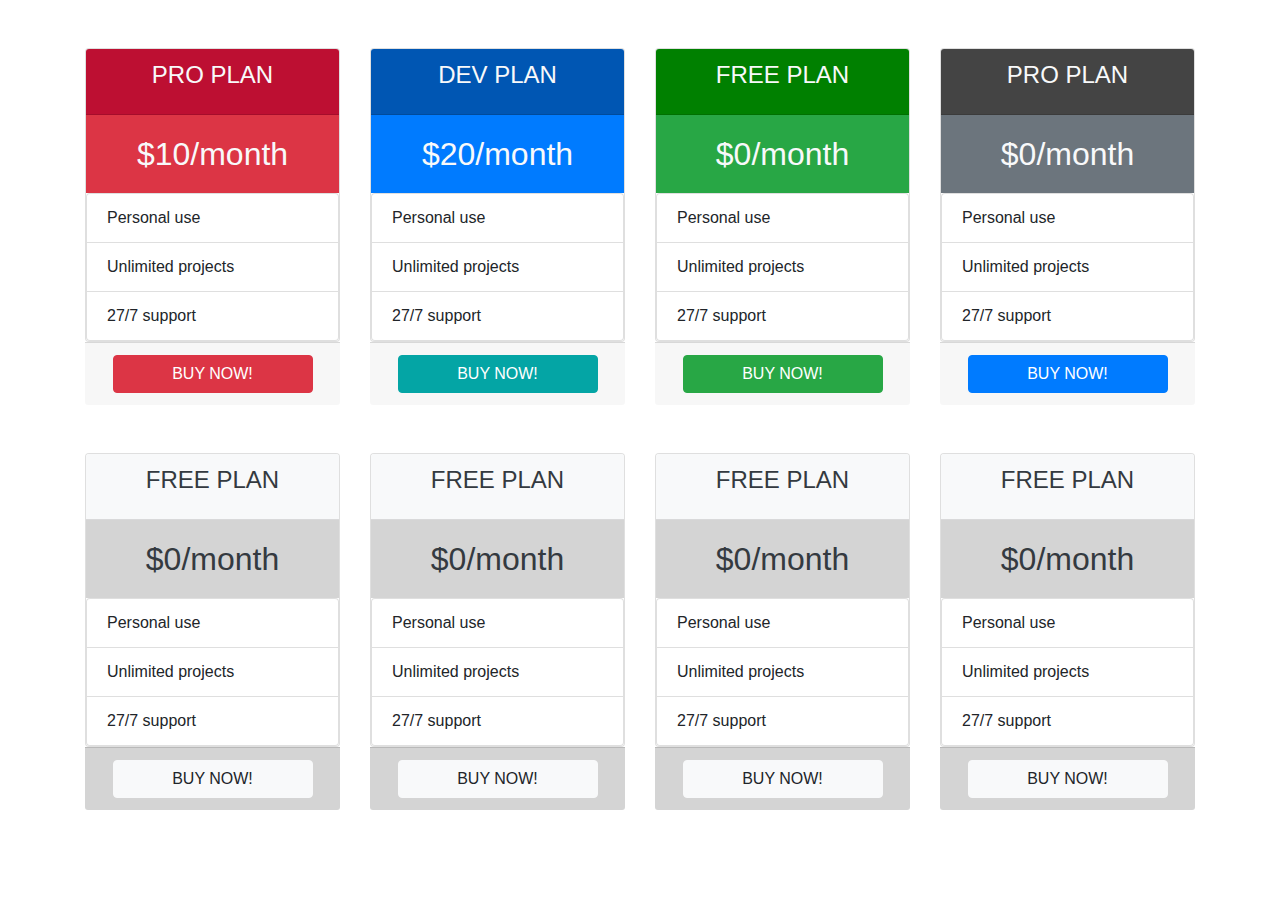
<file: index 5.html>
<!DOCTYPE html>
<html lang="en">
<head>
    <meta charset="UTF-8">
    <title>Title</title>
    <link rel="stylesheet" href="css/bootstrap.css">
    <link rel="stylesheet" href="css/main 5.css">
</head>
<body>

<div class="container">
    <div class="row my-5">
        <div class="col-md-3">
            <div class="card">
                <div class="card-header nnn">
                    <h4 class="card-title text-light  text-center">PRO PLAN</h4>
                </div>
                <div class="card-body  bg-danger">
                    <h2 class="card-text text-center text-light">$10/month</h2>
                </div>
                <ul class="list-group card-text">
                    <li class="list-group-item d-flex justify-content-between align-items-center">Personal use</li>
                    <li class="list-group-item d-flex justify-content-between align-items-center">Unlimited projects</li>
                    <li class="list-group-item justify-content-between align-items-center">27/7 support</li>
                </ul>
            </div>
            <div class="card-footer text-center">
                <a href="#" class="btn btn-danger mmm">BUY NOW!</a>
            </div>
        </div>
        <div class="col-md-3">
            <div class="card">
                <div class="card-header bbb">
                    <h4 class="card-title text-light  text-center">DEV PLAN</h4>
                </div>
                <div class="card-body  bg-primary">
                    <h2 class="card-text text-center text-light">$20/month</h2>
                </div>
                <ul class="list-group card-text">
                    <li class="list-group-item d-flex justify-content-between align-items-center">Personal use</li>
                    <li class="list-group-item d-flex justify-content-between align-items-center">Unlimited projects</li>
                    <li class="list-group-item justify-content-between align-items-center">27/7 support</li>
                </ul>
            </div>
            <div class="card-footer text-center">
                <a href="#" class="btn btn-primary mmm vvv">BUY NOW!</a>
            </div>
        </div>
        <div class="col-md-3">
            <div class="card">
                <div class="card-header ccc">
                    <h4 class="card-title text-light  text-center">FREE PLAN</h4>
                </div>
                <div class="card-body  bg-success">
                    <h2 class="card-text text-center text-light">$0/month</h2>
                </div>
                <ul class="list-group card-text">
                    <li class="list-group-item d-flex justify-content-between align-items-center">Personal use</li>
                    <li class="list-group-item d-flex justify-content-between align-items-center">Unlimited projects</li>
                    <li class="list-group-item justify-content-between align-items-center">27/7 support</li>
                </ul>
            </div>
            <div class="card-footer text-center">
                <a href="#" class="btn btn-success mmm">BUY NOW!</a>
            </div>
        </div>
        <div class="col-md-3">
            <div class="card">
                <div class="card-header xxx">
                    <h4 class="card-title text-light  text-center">PRO PLAN</h4>
                </div>
                <div class="card-body  bg-secondary">
                    <h2 class="card-text text-center text-light">$0/month</h2>
                </div>
                <ul class="list-group card-text">
                    <li class="list-group-item d-flex justify-content-between align-items-center">Personal use</li>
                    <li class="list-group-item d-flex justify-content-between align-items-center">Unlimited projects</li>
                    <li class="list-group-item justify-content-between align-items-center">27/7 support</li>
                </ul>
            </div>
            <div class="card-footer text-center">
                <a href="#" class="btn btn-primary mmm">BUY NOW!</a>
            </div>
        </div>
    </div>
    <div class="row my-5">
        <div class="col-md-3">
            <div class="card">
                <div class="card-header bg-light">
                    <h4 class="card-title text-dark  text-center">FREE PLAN</h4>
                </div>
                <div class="card-body qqq">
                    <h2 class="card-text text-center text-dark">$0/month</h2>
                </div>
                <ul class="list-group card-text">
                    <li class="list-group-item d-flex justify-content-between align-items-center">Personal use</li>
                    <li class="list-group-item d-flex justify-content-between align-items-center">Unlimited projects</li>
                    <li class="list-group-item justify-content-between align-items-center">27/7 support</li>
                </ul>
            </div>
            <div class="card-footer text-center qqq">
                <a href="#" class="btn btn-light mmm">BUY NOW!</a>
            </div>
        </div>
        <div class="col-md-3">
            <div class="card">
                <div class="card-header bg-light">
                    <h4 class="card-title text-dark  text-center">FREE PLAN</h4>
                </div>
                <div class="card-body qqq">
                    <h2 class="card-text text-center text-dark">$0/month</h2>
                </div>
                <ul class="list-group card-text">
                    <li class="list-group-item d-flex justify-content-between align-items-center">Personal use</li>
                    <li class="list-group-item d-flex justify-content-between align-items-center">Unlimited projects</li>
                    <li class="list-group-item justify-content-between align-items-center">27/7 support</li>
                </ul>
            </div>
            <div class="card-footer text-center qqq">
                <a href="#" class="btn btn-light mmm">BUY NOW!</a>
            </div>
        </div>
        <div class="col-md-3">
            <div class="card">
                <div class="card-header bg-light">
                    <h4 class="card-title text-dark  text-center">FREE PLAN</h4>
                </div>
                <div class="card-body qqq">
                    <h2 class="card-text text-center text-dark">$0/month</h2>
                </div>
                <ul class="list-group card-text">
                    <li class="list-group-item d-flex justify-content-between align-items-center">Personal use</li>
                    <li class="list-group-item d-flex justify-content-between align-items-center">Unlimited projects</li>
                    <li class="list-group-item justify-content-between align-items-center">27/7 support</li>
                </ul>
            </div>
            <div class="card-footer text-center qqq">
                <a href="#" class="btn btn-light mmm">BUY NOW!</a>
            </div>
        </div>
        <div class="col-md-3">
            <div class="card">
                <div class="card-header bg-light">
                    <h4 class="card-title text-dark  text-center">FREE PLAN</h4>
                </div>
                <div class="card-body qqq">
                    <h2 class="card-text text-center text-dark">$0/month</h2>
                </div>
                <ul class="list-group card-text">
                    <li class="list-group-item d-flex justify-content-between align-items-center">Personal use</li>
                    <li class="list-group-item d-flex justify-content-between align-items-center">Unlimited projects</li>
                    <li class="list-group-item justify-content-between align-items-center">27/7 support</li>
                </ul>
            </div>
            <div class="card-footer text-center qqq">
                <a href="#" class="btn btn-light mmm">BUY NOW!</a>
            </div>
        </div>
    </div>
</div>

<script src="js/jQuery.min.js"></script>
<script src="js/src/popover.js"></script>
<script src="js/bootstrap.js"></script>
</body>
</html>
</file>
<file: css/main 5.css>
.mmm{
    width: 200px;
}
.nnn{
    background-color: #bd0f32;
}
.bbb{
    background-color: #0056b3;
}
.vvv{
    background-color: #04a5a5;
    border: 1px solid #04a5a5;
}
.ccc{
    background-color: green;
}
.xxx{
    background-color: #444444;
}
.qqq{
    background-color: #d4d4d4;
}
</file>
